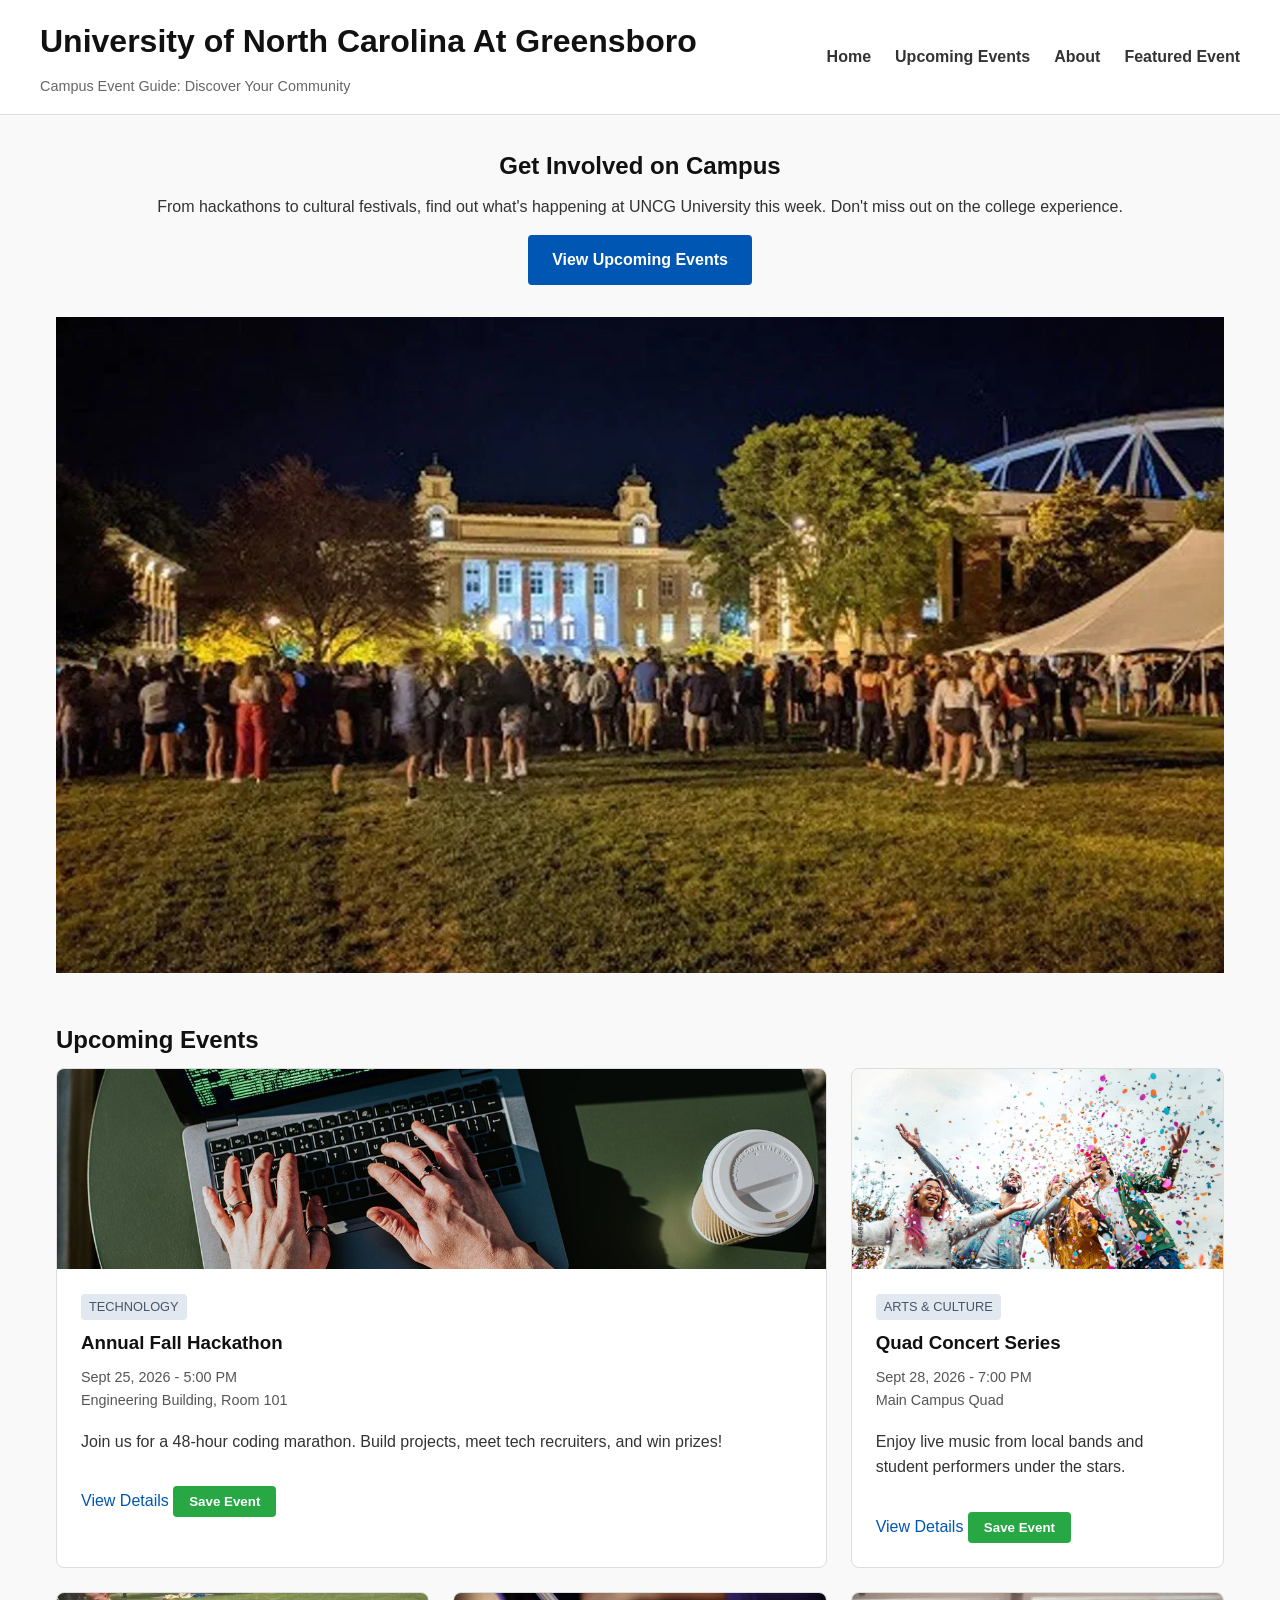
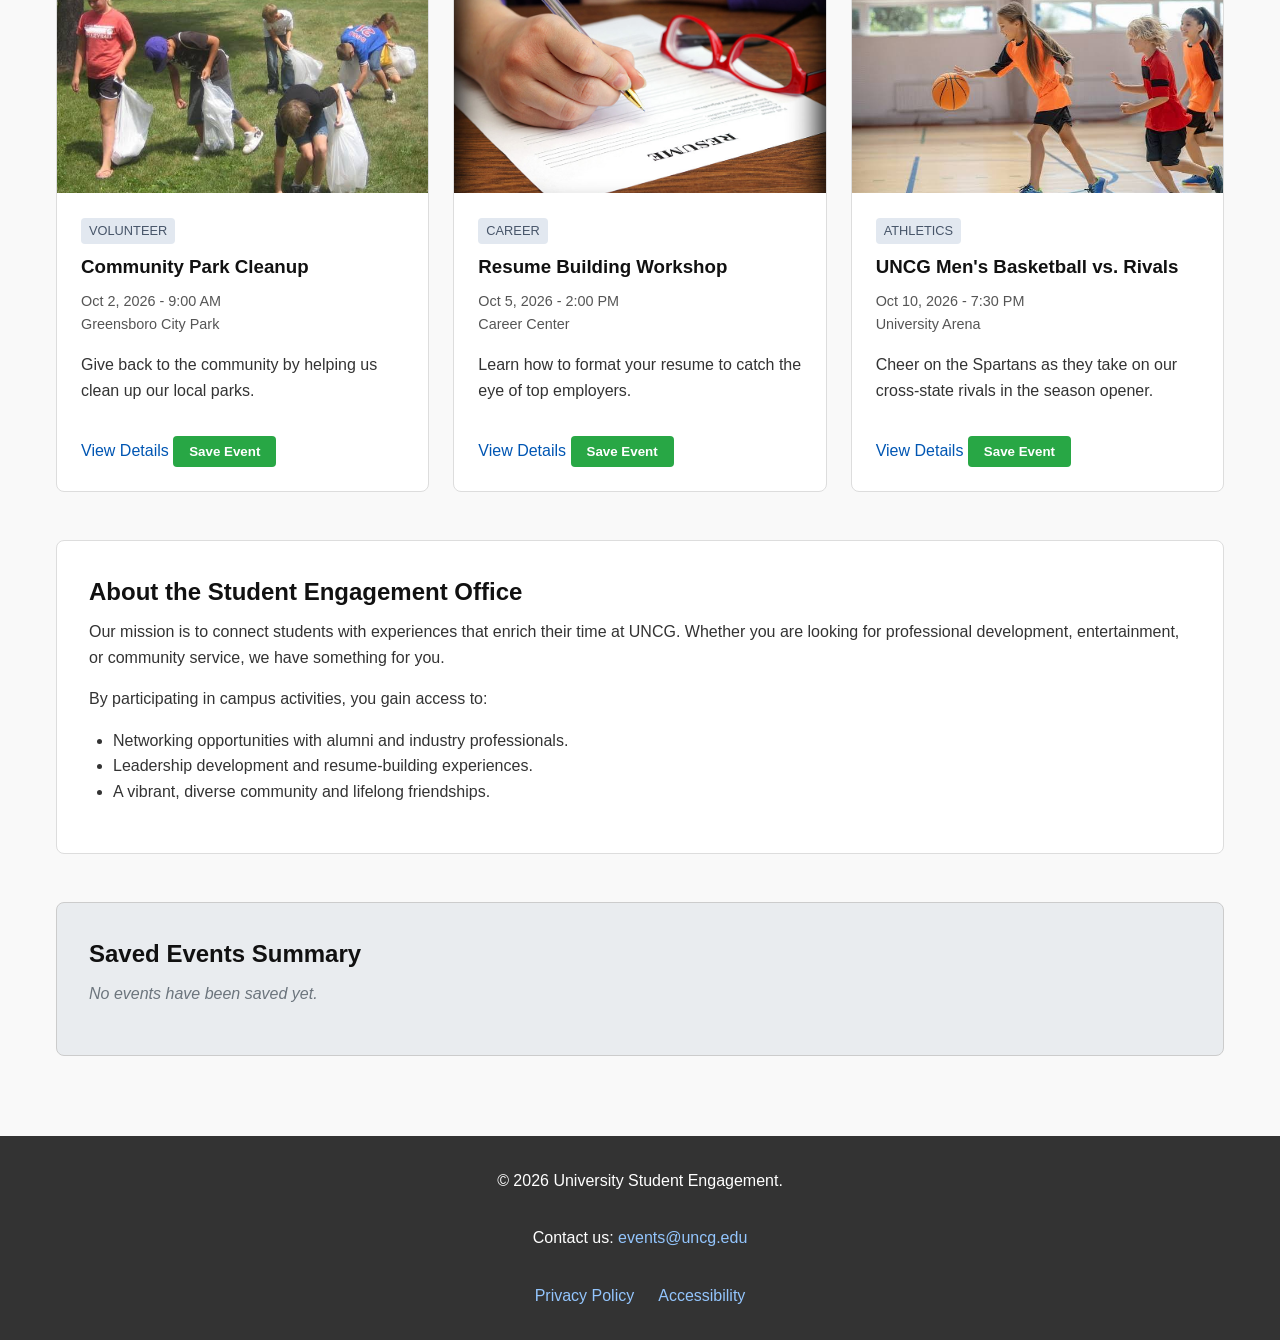
<file: index.html>
<!DOCTYPE html>
<html lang="en">
<head>
    <meta charset="UTF-8">
    <meta name="viewport" content="width=device-width, initial-scale=1.0">
    <title>University of North Carolina At Greensboro Event Guide</title>
    <link rel="stylesheet" href="css/styles.css">
    <script src="js/scripts.js" defer></script> <!-- THIS IS THE MISSING LINE -->
</head>
<body>
    <header class="site-header">
        <div class="header-container">
            <div class="branding">
                <h1>University of North Carolina At Greensboro</h1>
                <p>Campus Event Guide: Discover Your Community</p>
            </div>
            <nav class="main-nav">
                <ul>
                    <li><a href="index.html">Home</a></li>
                    <li><a href="#upcoming-events">Upcoming Events</a></li>
                    <li><a href="#about">About</a></li>
                    <li><a href="event.html">Featured Event</a></li>
                </ul>
            </nav>
        </div>
    </header>

    <main>
        <section class="hero">
            <div class="hero-content">
                <h2>Get Involved on Campus</h2>
                <p>From hackathons to cultural festivals, find out what's happening at UNCG University this week. Don't miss out on the college experience.</p>
                <a href="#upcoming-events" class="btn">View Upcoming Events</a>
            </div>
            <figure class="hero-image">
                <img src="images/quad.webp" alt="Students gathering on the university quad">
            </figure>
        </section>

        <section id="upcoming-events" class="upcoming-events">
            <h2>Upcoming Events</h2>
            <div class="events-grid">
                <!-- Card 1 -->
                <article class="event-card featured-card">
                    <img src="images/event1.jpg" alt="Students coding at laptops">
                    <div class="card-content">
                        <span class="category">Technology</span>
                        <h3>Annual Fall Hackathon</h3>
                        <time datetime="2026-09-25T17:00">Sept 25, 2026 - 5:00 PM</time>
                        <p class="location">Engineering Building, Room 101</p>
                        <p class="desc">Join us for a 48-hour coding marathon. Build projects, meet tech recruiters, and win prizes!</p>
                        <a href="event.html" class="btn-link">View Details</a>
                    </div>
                </article>

                <!-- Card 2 -->
                <article class="event-card">
                    <img src="images/Event2.jpg" alt="Live music performance">
                    <div class="card-content">
                        <span class="category">Arts & Culture</span>
                        <h3>Quad Concert Series</h3>
                        <time datetime="2026-09-28T19:00">Sept 28, 2026 - 7:00 PM</time>
                        <p class="location">Main Campus Quad</p>
                        <p class="desc">Enjoy live music from local bands and student performers under the stars.</p>
                        <a href="event.html" class="btn-link">View Details</a>
                    </div>
                </article>

                <!-- Card 3 -->
                <article class="event-card">
                    <img src="images/event3.jpeg" alt="Students picking up trash in a park">
                    <div class="card-content">
                        <span class="category">Volunteer</span>
                        <h3>Community Park Cleanup</h3>
                        <time datetime="2026-10-02T09:00">Oct 2, 2026 - 9:00 AM</time>
                        <p class="location">Greensboro City Park</p>
                        <p class="desc">Give back to the community by helping us clean up our local parks.</p>
                        <a href="#" class="btn-link">View Details</a>
                    </div>
                </article>

                <!-- Card 4 -->
                <article class="event-card">
                    <img src="images/event4.jpg" alt="Resume writing workshop">
                    <div class="card-content">
                        <span class="category">Career</span>
                        <h3>Resume Building Workshop</h3>
                        <time datetime="2026-10-05T14:00">Oct 5, 2026 - 2:00 PM</time>
                        <p class="location">Career Center</p>
                        <p class="desc">Learn how to format your resume to catch the eye of top employers.</p>
                        <a href="#" class="btn-link">View Details</a>
                    </div>
                </article>

                <!-- Card 5 -->
                <article class="event-card">
                    <img src="images/event5.jpeg" alt="Basketball game">
                    <div class="card-content">
                        <span class="category">Athletics</span>
                        <h3>UNCG Men's Basketball vs. Rivals</h3>
                        <time datetime="2026-10-10T19:30">Oct 10, 2026 - 7:30 PM</time>
                        <p class="location">University Arena</p>
                        <p class="desc">Cheer on the Spartans as they take on our cross-state rivals in the season opener.</p>
                        <a href="#" class="btn-link">View Details</a>
                    </div>
                </article>
            </div>
        </section>

        <section id="about" class="about-section">
            <h2>About the Student Engagement Office</h2>
            <p>Our mission is to connect students with experiences that enrich their time at UNCG. Whether you are looking for professional development, entertainment, or community service, we have something for you.</p>
            <p>By participating in campus activities, you gain access to:</p>
            <ul>
                <li>Networking opportunities with alumni and industry professionals.</li>
                <li>Leadership development and resume-building experiences.</li>
                <li>A vibrant, diverse community and lifelong friendships.</li>
            </ul>
        </section>
    </main>

    <footer class="site-footer">
        <div class="footer-content">
            <p>&copy; 2026 University Student Engagement.</p>
            <p>Contact us: <a href="mailto:events@unxg.edu">events@uncg.edu</a></p>
            <nav class="footer-nav">
                <a href="#privacy">Privacy Policy</a>
                <a href="#accessibility">Accessibility</a>
            </nav>
        </div>
    </footer>
</body>
</html>
</file>
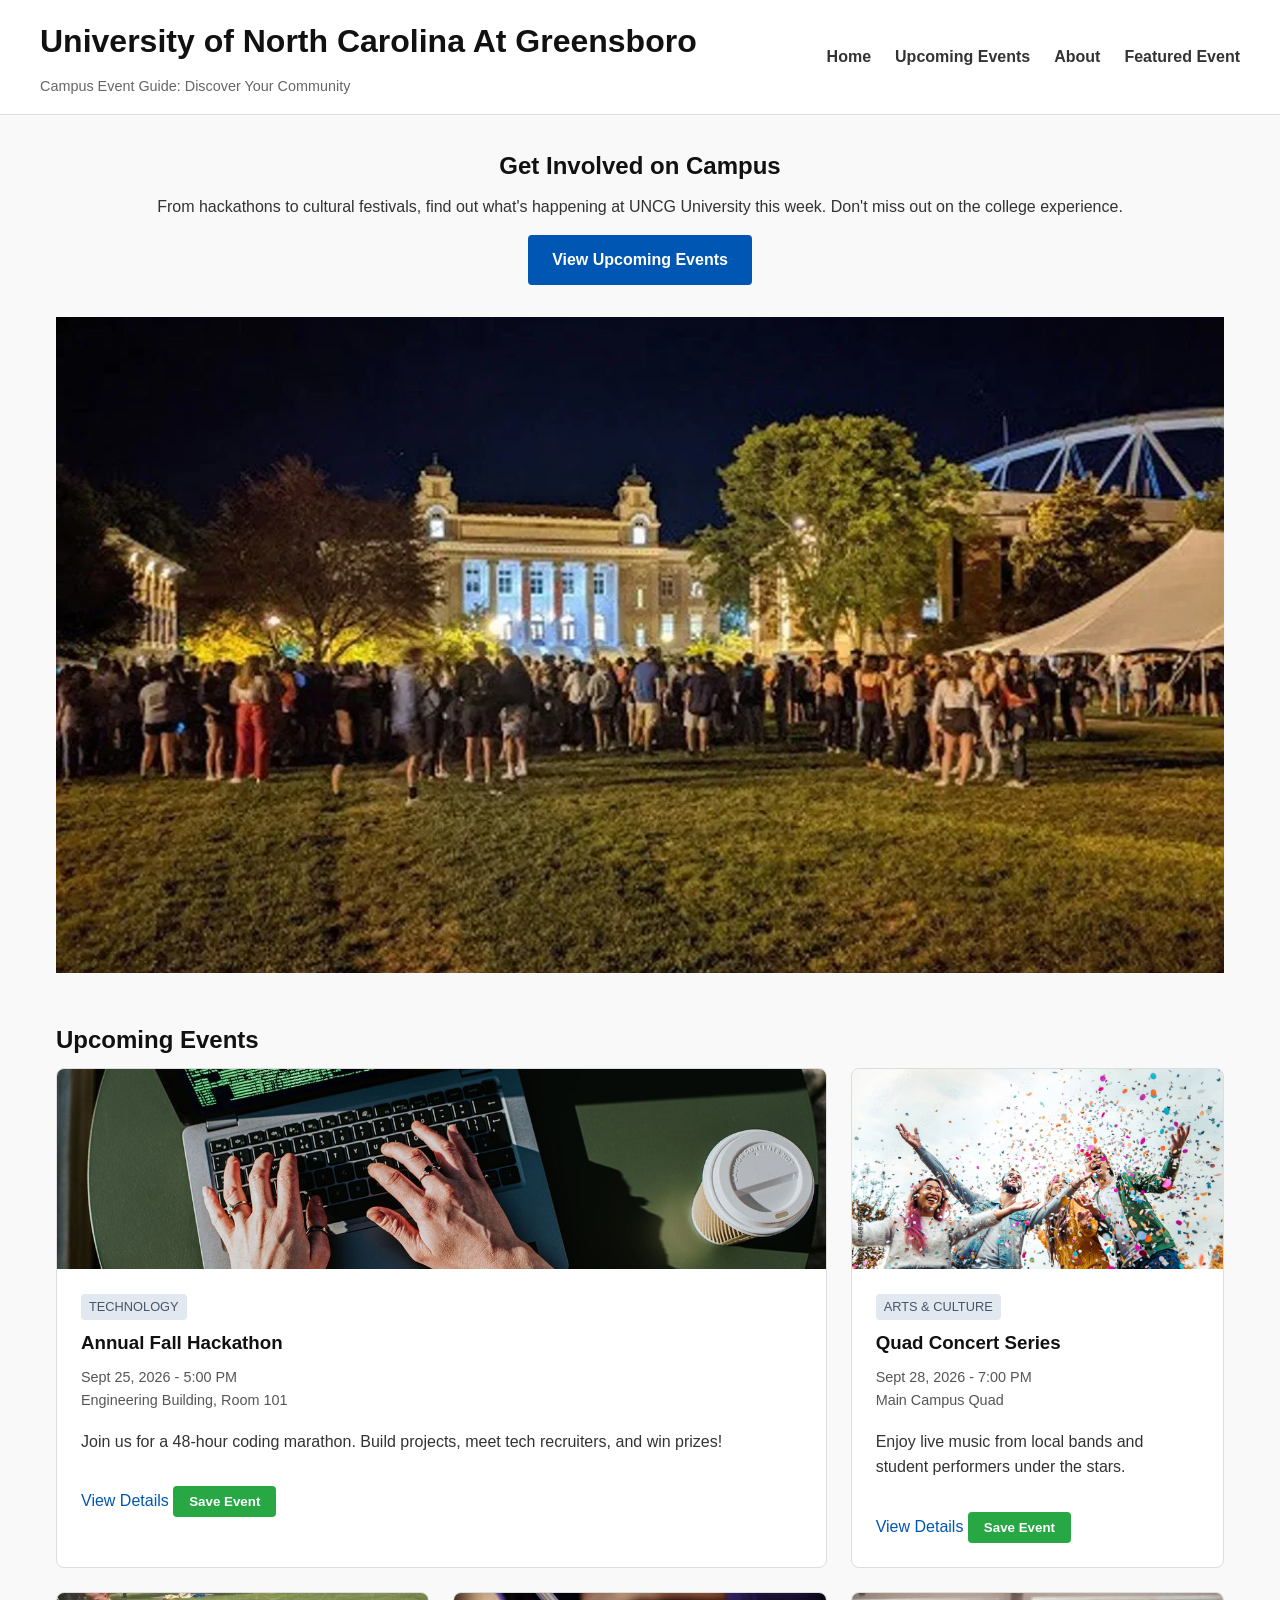
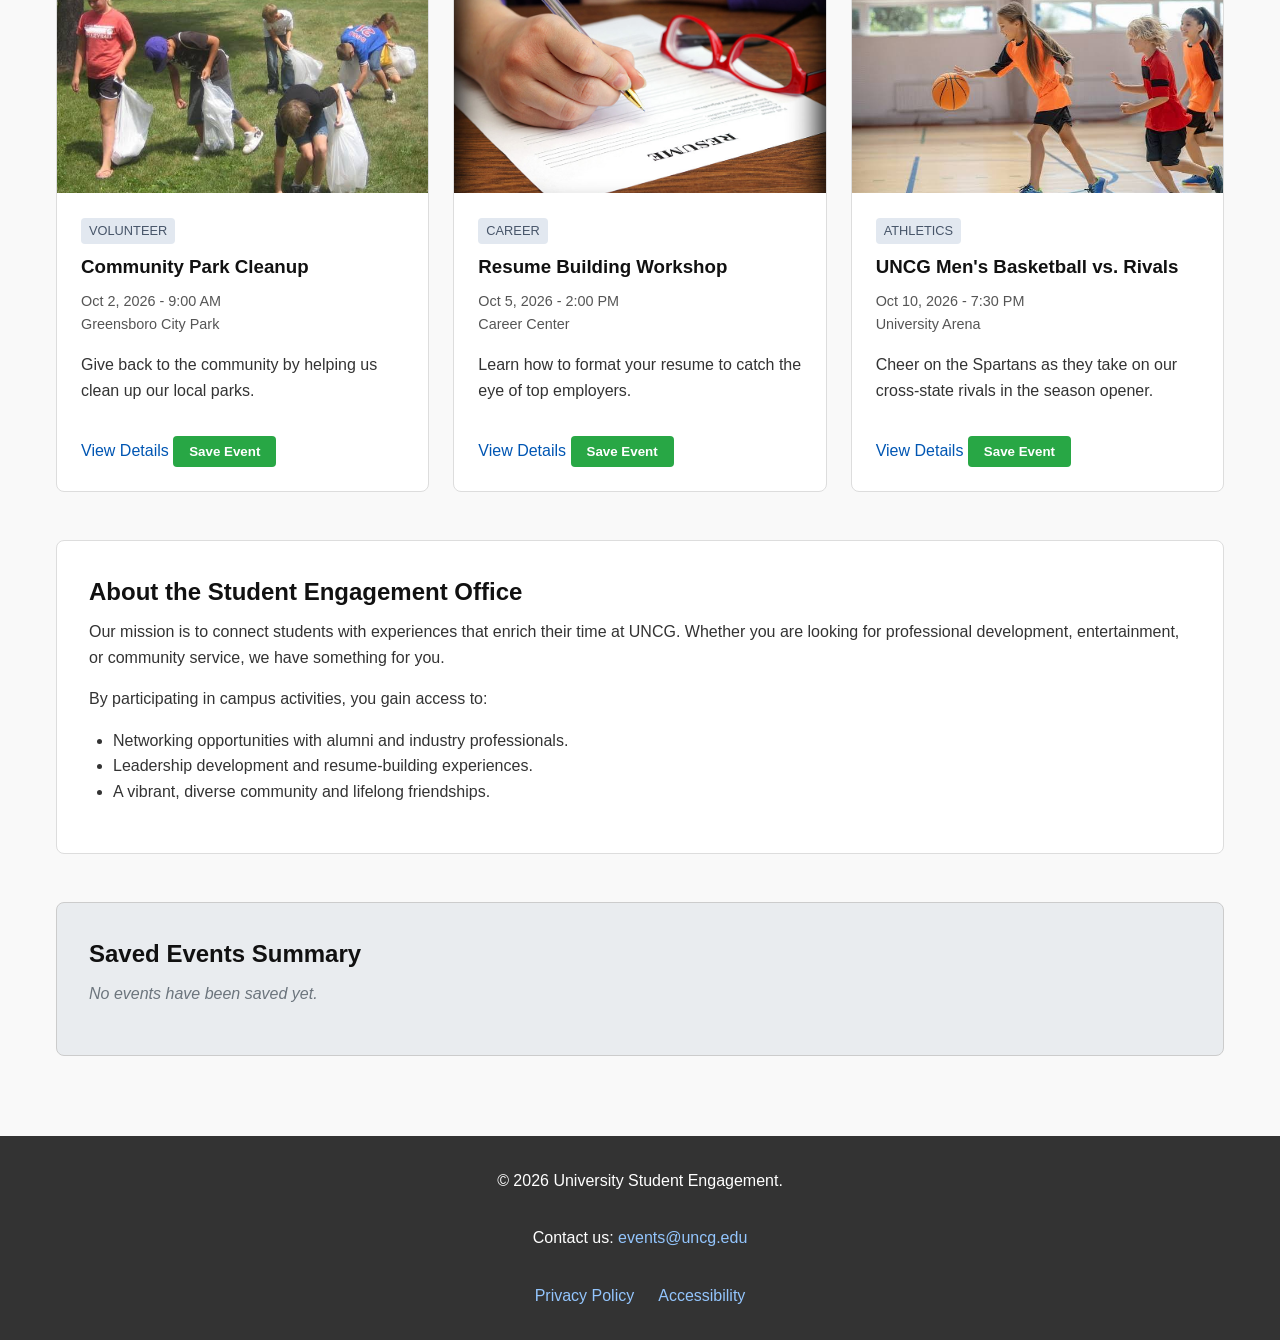
<file: event.html>
<!DOCTYPE html>
<html lang="en">
<head>
    <meta charset="UTF-8">
    <meta name="viewport" content="width=device-width, initial-scale=1.0">
    <title>University of North Carolina At Greensboro Event Guide</title>
    <link rel="stylesheet" href="css/styles.css">
    <script src="js/scripts.js" defer></script>
</head>
<body>
    <header class="site-header">
        <div class="header-container">
            <div class="branding">
                <h1>University of North Carolina At Greensboro</h1>
                <p>Campus Event Guide: Discover Your Community</p>
            </div>
            <nav class="main-nav">
                <ul>
                    <li><a href="index.html">Home</a></li>
                    <li><a href="#upcoming-events">Upcoming Events</a></li>
                    <li><a href="#about">About</a></li>
                    <li><a href="event.html">Featured Event</a></li>
                </ul>
            </nav>
        </div>
    </header>

    <main>
        <section class="hero">
            <div class="hero-content">
                <h2>Get Involved on Campus</h2>
                <p>From hackathons to cultural festivals, find out what's happening at UNCG University this week. Don't miss out on the college experience.</p>
                <a href="#upcoming-events" class="btn">View Upcoming Events</a>
            </div>
            <figure class="hero-image">
                <img src="images/quad.webp" alt="Students gathering on the university quad">
            </figure>
        </section>

        <section id="upcoming-events" class="upcoming-events">
            <h2>Upcoming Events</h2>
            <div class="events-grid">
                <!-- Card 1 -->
                <article class="event-card featured-card">
                    <img src="images/event1.jpg" alt="Students coding at laptops">
                    <div class="card-content">
                        <span class="category">Technology</span>
                        <h3>Annual Fall Hackathon</h3>
                        <time datetime="2026-09-25T17:00">Sept 25, 2026 - 5:00 PM</time>
                        <p class="location">Engineering Building, Room 101</p>
                        <p class="desc">Join us for a 48-hour coding marathon. Build projects, meet tech recruiters, and win prizes!</p>
                        <a href="event.html" class="btn-link">View Details</a>
                    </div>
                </article>

                <!-- Card 2 -->
                <article class="event-card">
                    <img src="images/Event2.jpg" alt="Live music performance">
                    <div class="card-content">
                        <span class="category">Arts & Culture</span>
                        <h3>Quad Concert Series</h3>
                        <time datetime="2026-09-28T19:00">Sept 28, 2026 - 7:00 PM</time>
                        <p class="location">Main Campus Quad</p>
                        <p class="desc">Enjoy live music from local bands and student performers under the stars.</p>
                        <a href="event.html" class="btn-link">View Details</a>
                    </div>
                </article>

                <!-- Card 3 -->
                <article class="event-card">
                    <img src="images/event3.jpeg" alt="Students picking up trash in a park">
                    <div class="card-content">
                        <span class="category">Volunteer</span>
                        <h3>Community Park Cleanup</h3>
                        <time datetime="2026-10-02T09:00">Oct 2, 2026 - 9:00 AM</time>
                        <p class="location">Greensboro City Park</p>
                        <p class="desc">Give back to the community by helping us clean up our local parks.</p>
                        <a href="#" class="btn-link">View Details</a>
                    </div>
                </article>

                <!-- Card 4 -->
                <article class="event-card">
                    <img src="images/event4.jpg" alt="Resume writing workshop">
                    <div class="card-content">
                        <span class="category">Career</span>
                        <h3>Resume Building Workshop</h3>
                        <time datetime="2026-10-05T14:00">Oct 5, 2026 - 2:00 PM</time>
                        <p class="location">Career Center</p>
                        <p class="desc">Learn how to format your resume to catch the eye of top employers.</p>
                        <a href="#" class="btn-link">View Details</a>
                    </div>
                </article>

                <!-- Card 5 -->
                <article class="event-card">
                    <img src="images/event5.jpeg" alt="Basketball game">
                    <div class="card-content">
                        <span class="category">Athletics</span>
                        <h3>UNCG Men's Basketball vs. Rivals</h3>
                        <time datetime="2026-10-10T19:30">Oct 10, 2026 - 7:30 PM</time>
                        <p class="location">University Arena</p>
                        <p class="desc">Cheer on the Spartans as they take on our cross-state rivals in the season opener.</p>
                        <a href="#" class="btn-link">View Details</a>
                    </div>
                </article>
            </div>
        </section>

        <section id="about" class="about-section">
            <h2>About the Student Engagement Office</h2>
            <p>Our mission is to connect students with experiences that enrich their time at UNCG. Whether you are looking for professional development, entertainment, or community service, we have something for you.</p>
            <p>By participating in campus activities, you gain access to:</p>
            <ul>
                <li>Networking opportunities with alumni and industry professionals.</li>
                <li>Leadership development and resume-building experiences.</li>
                <li>A vibrant, diverse community and lifelong friendships.</li>
            </ul>
        </section>
    </main>

    <footer class="site-footer">
        <div class="footer-content">
            <p>&copy; 2026 University Student Engagement.</p>
            <p>Contact us: <a href="mailto:events@unxg.edu">events@uncg.edu</a></p>
            <nav class="footer-nav">
                <a href="#privacy">Privacy Policy</a>
                <a href="#accessibility">Accessibility</a>
            </nav>
        </div>
    </footer>
</body>
</html>
</file>
<file: css/styles.css>
*, *::before, *::after {
    box-sizing: border-box;
    margin: 0;
    padding: 0;
}

body {
    font-family: 'Segoe UI', Tahoma, Geneva, Verdana, sans-serif;
    line-height: 1.6;
    color: #333;
    background-color: #f9f9f9;
}

img {
    max-width: 100%;
    height: auto;
    display: block;
}

a {
    color: #0056b3;
    text-decoration: none;
}

a:hover {
    text-decoration: underline;
}


h1, h2, h3, h4 {
    margin-bottom: 0.5rem;
    color: #111;
}

p, ul {
    margin-bottom: 1rem;
}

ul {
    padding-left: 1.5rem;
}

.btn {
    display: inline-block;
    background-color: #0056b3;
    color: #fff;
    padding: 0.75rem 1.5rem;
    border-radius: 4px;
    font-weight: bold;
    text-align: center;
}

.btn:hover {
    background-color: #004494;
    text-decoration: none;
}

.btn-full {
    display: block;
    width: 100%;
}

.category {
    display: inline-block;
    background-color: #e2e8f0;
    color: #475569;
    padding: 0.2rem 0.5rem;
    font-size: 0.8rem;
    border-radius: 4px;
    text-transform: uppercase;
    margin-bottom: 0.5rem;
}


.site-header {
    background-color: #fff;
    border-bottom: 1px solid #ddd;
    padding: 1rem;
}

.header-container {
    max-width: 1200px;
    margin: 0 auto;
    display: flex;
    flex-direction: column;
    align-items: center;
    gap: 1rem;
}

.branding p {
    font-size: 0.9rem;
    color: #666;
    margin: 0;
}

.main-nav ul {
    list-style: none;
    padding: 0;
    margin: 0;
    display: flex;
    flex-wrap: wrap;
    gap: 1.5rem;
    justify-content: center;
}

.main-nav a {
    font-weight: bold;
    color: #333;
}


  
main {
    max-width: 1200px;
    margin: 0 auto;
    padding: 2rem 1rem;
}

.hero {
    text-align: center;
    margin-bottom: 3rem;
}

.hero-content {
    margin-bottom: 2rem;
}


.upcoming-events {
    margin-bottom: 3rem;
}

.events-grid {
    display: grid;
    grid-template-columns: 1fr;
    gap: 1.5rem;
}

.event-card {
    background-color: #fff;
    border: 1px solid #ddd;
    border-radius: 8px;
    overflow: hidden;
    display: flex;
    flex-direction: column;
}

.event-card img {
    height: 200px;
    object-fit: cover;
    width: 100%;
}

.card-content {
    padding: 1.5rem;
    flex-grow: 1;
}

.card-content time, .card-content .location {
    font-size: 0.9rem;
    color: #555;
    display: block;
}

.card-content .desc {
    margin-top: 1rem;
}

/* About Section */
.about-section {
    background-color: #fff;
    padding: 2rem;
    border-radius: 8px;
    border: 1px solid #ddd;
}


.event-intro {
    margin-bottom: 2rem;
}

.event-intro figure {
    margin: 1rem 0;
}

.event-intro figcaption {
    font-size: 0.9rem;
    color: #666;
    font-style: italic;
    margin-top: 0.5rem;
}

.intro-desc {
    font-size: 1.2rem;
    color: #444;
}


.layout-grid {
    display: grid;
    grid-template-columns: 1fr;
    gap: 2rem;
    margin-bottom: 3rem;
}

.sidebar-list {
    list-style: none;
    padding: 0;
}

.sidebar-list li {
    margin-bottom: 0.5rem;
    padding-bottom: 0.5rem;
    border-bottom: 1px solid #eee;
}

.event-sidebar {
    background-color: #fff;
    padding: 1.5rem;
    border: 1px solid #ddd;
    border-radius: 8px;
    align-self: start;
}


.related-events-section {
    border-top: 2px solid #ddd;
    padding-top: 2rem;
}

.related-events {
    display: flex;
    flex-wrap: wrap;
    gap: 1rem;
    justify-content: space-between;
}

.compact-card {
    background-color: #fff;
    border: 1px solid #ddd;
    border-radius: 8px;
    padding: 1rem;
    flex: 1 1 300px;
}

.compact-card img {
    height: 120px;
    object-fit: cover;
    width: 100%;
    border-radius: 4px;
    margin-bottom: 0.5rem;
}


.site-footer {
    background-color: #333;
    color: #fff;
    text-align: center;
    padding: 2rem 1rem;
    margin-top: 3rem;
}

.site-footer a {
    color: #93c5fd;
}

.footer-content {
    display: flex;
    flex-direction: column;
    gap: 1rem;
    align-items: center;
}

.footer-nav {
    display: flex;
    gap: 1.5rem;
}



@media (min-width: 768px) {
    .header-container {
        flex-direction: row;
        justify-content: space-between;
    }
    
    .events-grid {
        grid-template-columns: repeat(2, 1fr);
    }
    
    .layout-grid {
        grid-template-columns: 2fr 1fr;
    }
}

@media (min-width: 1024px) {
    .events-grid {
        grid-template-columns: repeat(3, 1fr);
    }
    
    .featured-card {
        grid-column: span 2;
    }
}


.btn-save {
    background-color: #28a745;
    color: #fff;
    padding: 0.5rem 1rem;
    border: none;
    border-radius: 4px;
    cursor: pointer;
    font-weight: bold;
    margin-top: 1rem;
    transition: background-color 0.2s ease;
}

.btn-save:hover {
    background-color: #218838;
}


.btn-save.remove {
    background-color: #dc3545;
}

.btn-save.remove:hover {
    background-color: #c82333;
}


.event-card.saved-event {
    border: 2px solid #28a745;
    background-color: #f0fdf4;
    box-shadow: 0 4px 8px rgba(40, 167, 69, 0.2);
}


.saved-events-section {
    background-color: #e9ecef;
    padding: 2rem;
    margin-top: 3rem;
    border-radius: 8px;
    border: 1px solid #ccc;
}

.saved-events-list {
    list-style: none;
    padding: 0;
}

.saved-events-list li {
    background: #fff;
    margin-bottom: 1rem;
    padding: 1rem;
    border-radius: 4px;
    border-left: 5px solid #28a745;
    box-shadow: 0 2px 4px rgba(0,0,0,0.05);
}

.saved-events-list h4 {
    margin: 0 0 0.5rem 0;
    color: #28a745;
}

.saved-events-list p {
    margin: 0;
    font-size: 0.9rem;
    color: #555;
}

.empty-message {
    font-style: italic;
    color: #6c757d;
}
</file>
